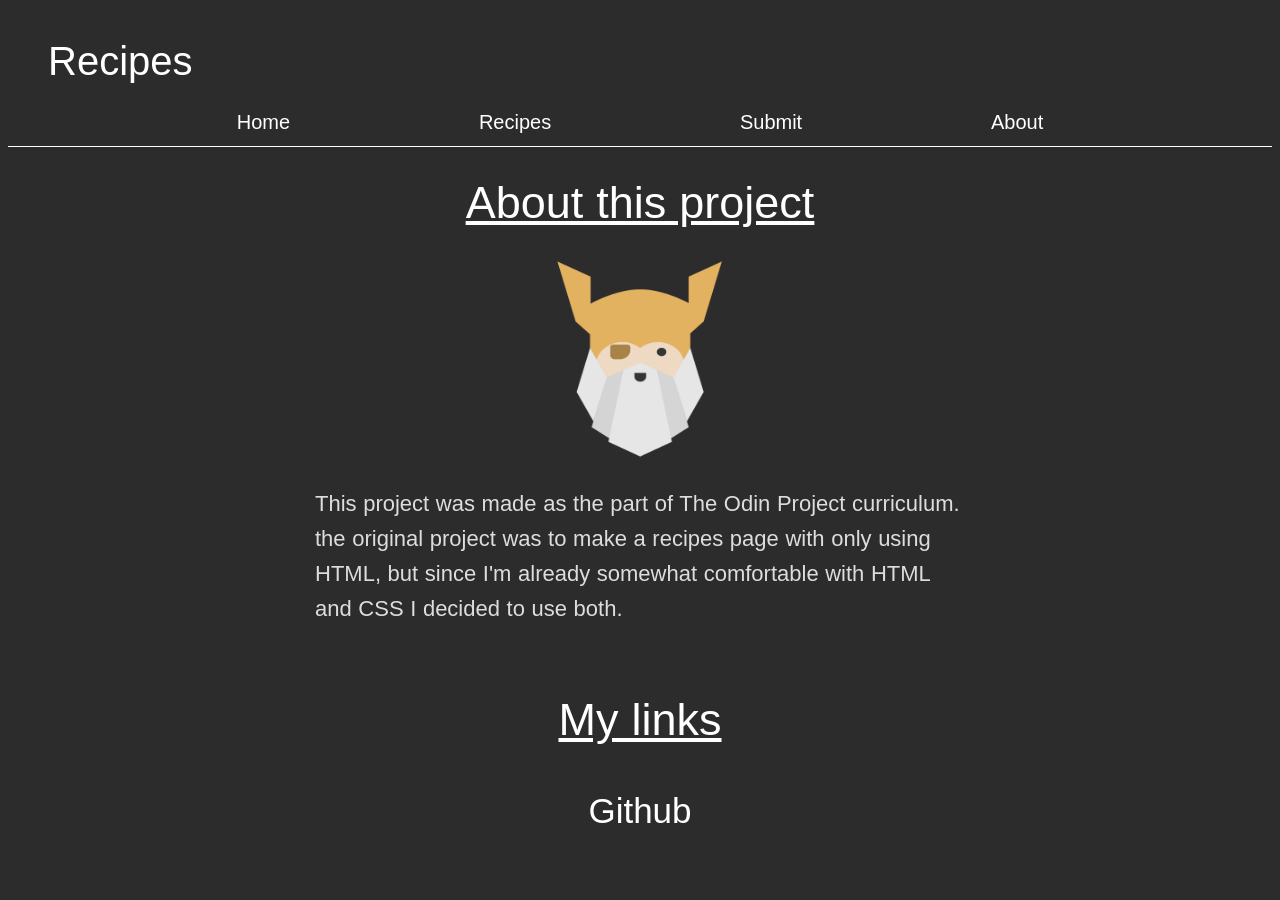
<file: pages/about.html>
<!DOCTYPE html>
<html lang="en">
<head>
    <meta charset="UTF-8">
    <meta name="viewport" content="width=device-width, initial-scale=1.0">
    <link rel="stylesheet" href="../style.css">
    <title>About</title>
</head>
<body>
        <div class="main-top">
        <div class="title">
            <h1>Recipes</h1>
        </div>
        <div class="options">
                <a href="../index.html" target="_self" rel="noreferrer">Home</a>
            <div class="dropdown">
                <a href="./recipes.html" target="_self" rel="noreferrer">Recipes</a>
                <div class="dropdown-menu">
                    <a href="./recipes/breakfast.html" target="_blank">Breakfast</a>
                    <a href="./recipes/lunch.html" target="_blank">Lunch</a>
                    <a href="./recipes/dinner.html" target="_blank">Dinner</a>
                </div>
            </div>
                <a href="./submit.html" target="_self" rel="noreferrer">Submit</a>
                <a href="./about.html" target="_self" rel="noreferrer">About</a>
        </div>
    </div>
    <div class="about-page">
        <h1>About this project</h1>
        <div class="odin-details">
            <a href="https://www.theodinproject.com"><img src="../images/odinlogo.png" alt="logo of The Odin project"></a>
        </div>
        <p class="about-text">This project was made as the part of The Odin Project curriculum. the original project was to make a recipes page with only using HTML, but since I'm already somewhat comfortable with HTML and CSS I decided to use both.</p>
        <div class="my-details">
            <p>My links</p>
            <a href="https://github.com/Frany022" target="_blank" rel="noreferrer">Github</a>
        </div>
    </div>
</body>
</html>
</file>
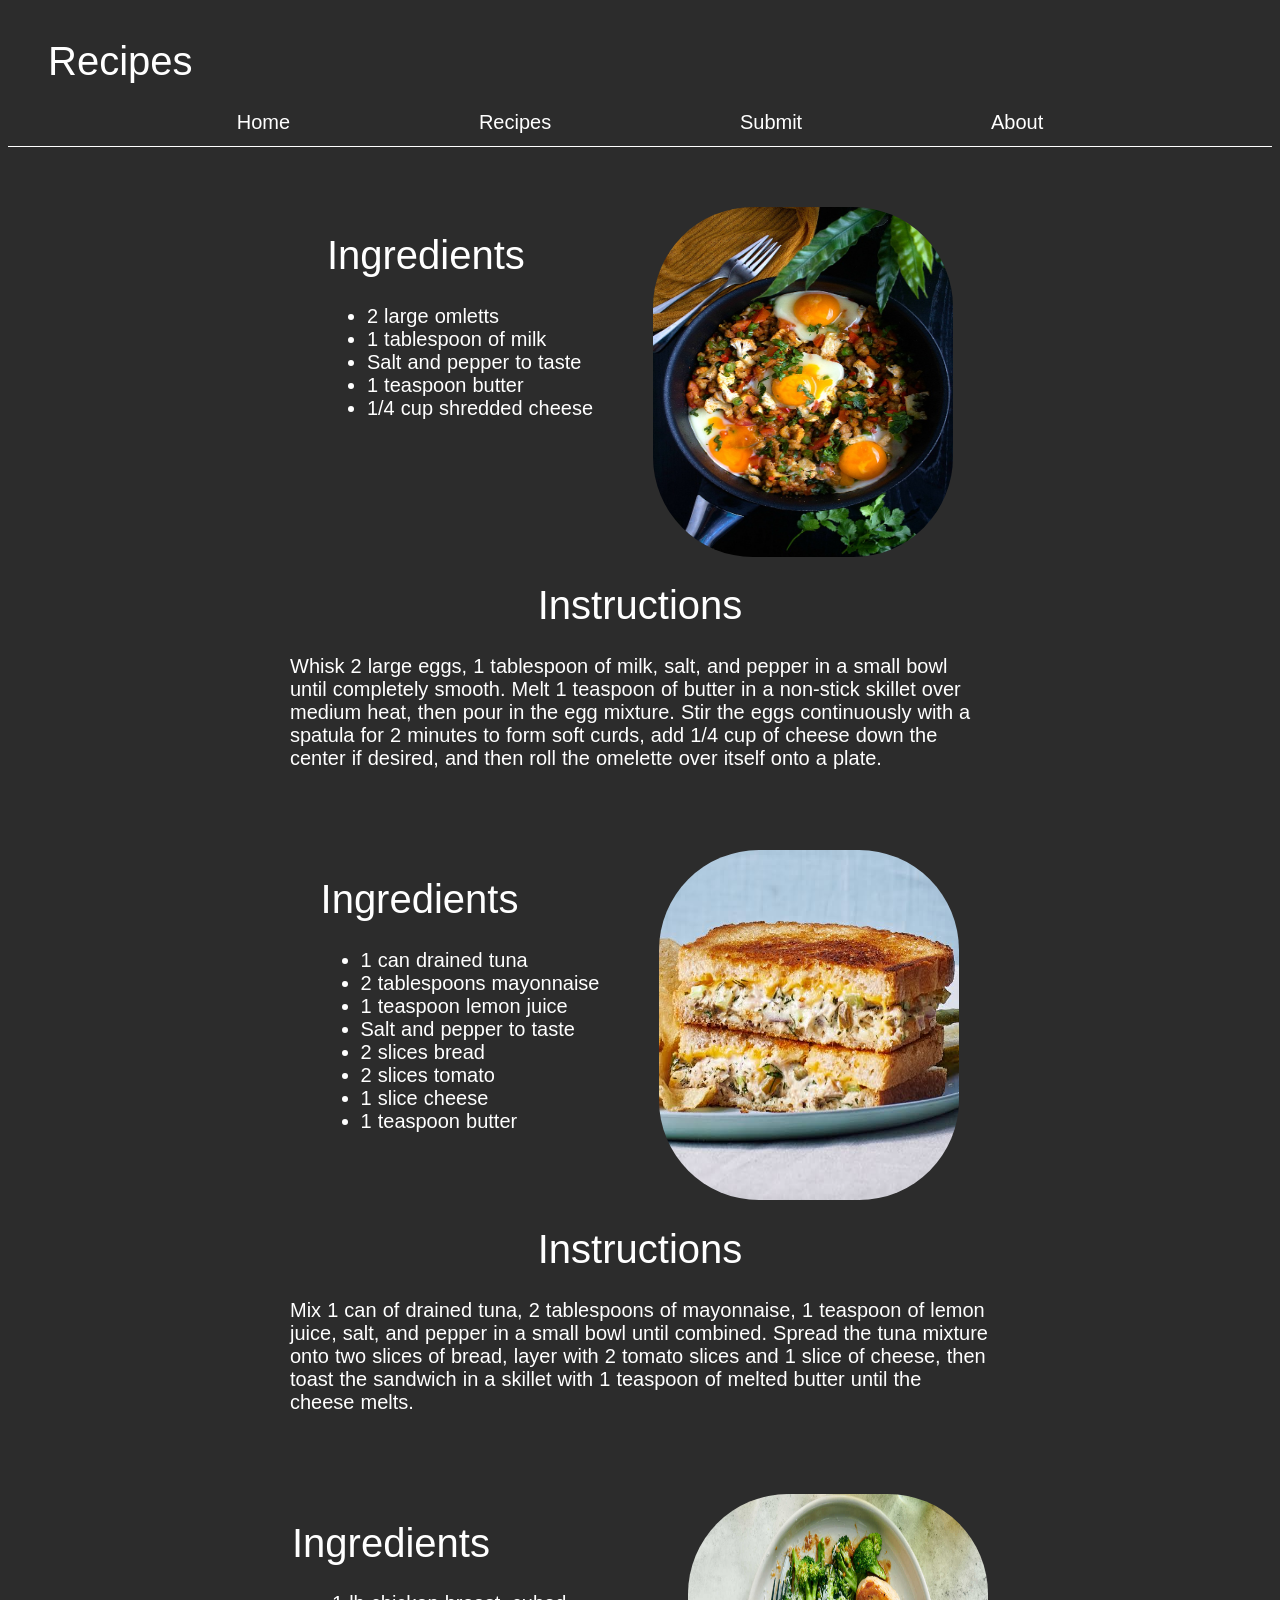
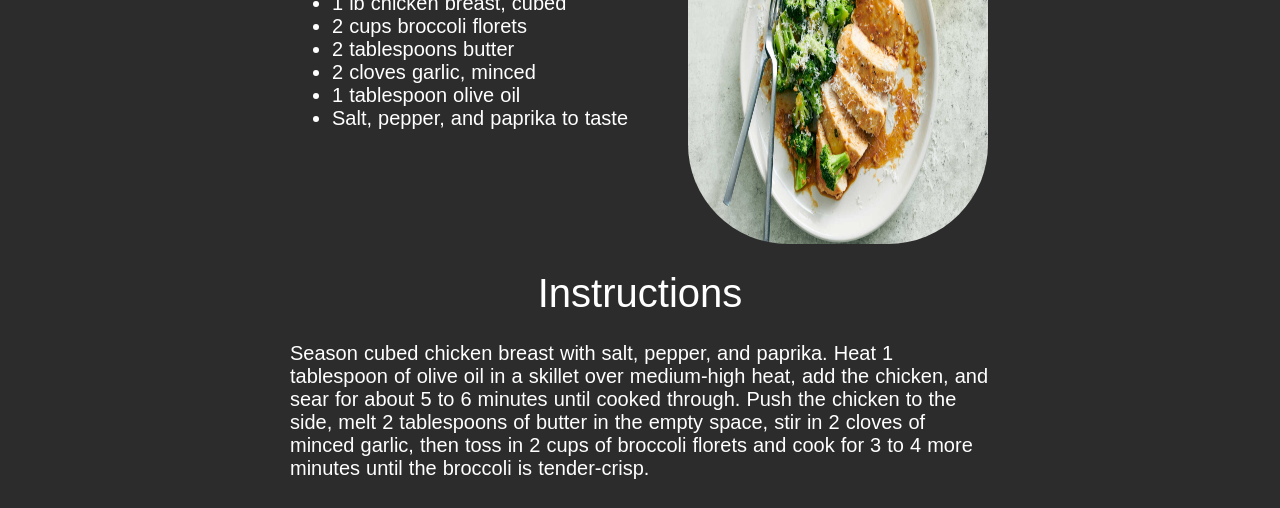
<file: pages/recipes.html>
<!DOCTYPE html>
<html lang="en">
<head>
    <meta charset="UTF-8">
    <meta name="viewport" content="width=device-width, initial-scale=1.0">
    <link rel="stylesheet" href="../style.css">
    <title>Recipes</title>
</head>
<body>
    <div class="main-top">
        <div class="title">
            <h1>Recipes</h1>
        </div>
        <div class="options">
                <a href="../index.html" target="_self" rel="noreferrer">Home</a>
            <div class="dropdown">
                <a href="./recipes.html" target="_self" rel="noreferrer">Recipes</a>
                <div class="dropdown-menu">
                    <a href="./recipes/breakfast.html" target="_blank">Breakfast</a>
                    <a href="./recipes/lunch.html" target="_blank">Lunch</a>
                    <a href="./recipes/dinner.html" target="_blank">Dinner</a>
                </div>
            </div>
                <a href="./submit.html" target="_self" rel="noreferrer">Submit</a>
                <a href="./about.html" target="_self" rel="noreferrer">About</a>
        </div>
    </div>

    <div class="all-recipes">
        <div class="one-breakfast">
            <div class="one-breakfast-text">
                <h1>Ingredients</h1>
                <ul>
                    <li>2 large omletts</li>
                    <li>1 tablespoon of milk</li>
                    <li>Salt and pepper to taste</li>
                    <li>1 teaspoon butter</li>
                    <li>1/4 cup shredded cheese</li>
                </ul>
            </div>
            <img src="../images/French omlette.jpg">
        </div>
        <div class="instructions-egg">
            <h1>Instructions</h1>
            <p>Whisk 2 large eggs, 1 tablespoon of milk, salt, and pepper in a small bowl until completely smooth. Melt 1 teaspoon of butter in a non-stick skillet over medium heat, then pour in the egg mixture. Stir the eggs continuously with a spatula for 2 minutes to form soft curds, add 1/4 cup of cheese down the center if desired, and then roll the omelette over itself onto a plate.</p>
        </div>

        <div class="one-breakfast">
            <div class="one-breakfast-text">
                <h1>Ingredients</h1>
                <ul>
                    <li>1 can drained tuna</li>
                    <li>2 tablespoons mayonnaise</li>
                    <li>1 teaspoon lemon juice</li>
                    <li>Salt and pepper to taste</li>
                    <li>2 slices bread</li>
                    <li>2 slices tomato</li>
                    <li>1 slice cheese</li>
                    <li>1 teaspoon butter</li>
                </ul>
            </div>
            <img src="../images/images.jpg">
        </div>
            <div class="instructions-egg">
                <h1>Instructions</h1>
                <p>Mix 1 can of drained tuna, 2 tablespoons of mayonnaise, 1 teaspoon of lemon juice, salt, and pepper in a small bowl until combined. Spread the tuna mixture onto two slices of bread, layer with 2 tomato slices and 1 slice of cheese, then toast the sandwich in a skillet with 1 teaspoon of melted butter until the cheese melts.</p>
            </div>

        <div class="one-breakfast">
            <div class="one-breakfast-text">
                <h1>Ingredients</h1>
                <ul>
                    <li>1 lb chicken breast, cubed</li>
                    <li>2 cups broccoli florets</li>
                    <li>2 tablespoons butter</li>
                    <li>2 cloves garlic, minced</li>
                    <li>1 tablespoon olive oil</li>
                    <li>Salt, pepper, and paprika to taste</li>
                </ul>
            </div>
            <img src="../images/dinner.jpg">
        </div>
        <div class="instructions-egg">
            <h1>Instructions</h1>
            <p>Season cubed chicken breast with salt, pepper, and paprika. Heat 1 tablespoon of olive oil in a skillet over medium-high heat, add the chicken, and sear for about 5 to 6 minutes until cooked through. Push the chicken to the side, melt 2 tablespoons of butter in the empty space, stir in 2 cloves of minced garlic, then toss in 2 cups of broccoli florets and cook for 3 to 4 more minutes until the broccoli is tender-crisp.</p>
        </div>
    </div>
</body>
</html>
</file>
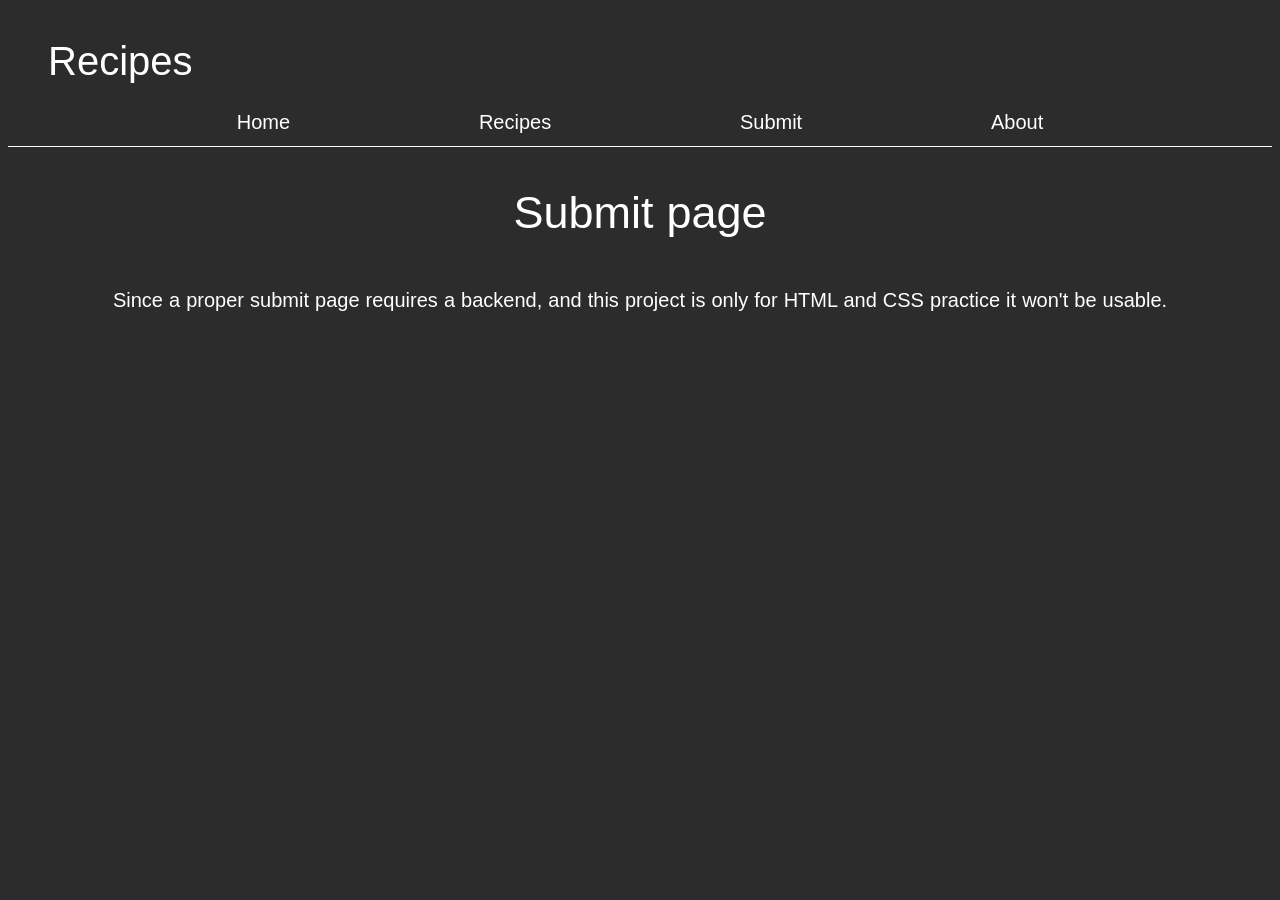
<file: pages/submit.html>
<!DOCTYPE html>
<html lang="en">
<head>
    <meta charset="UTF-8">
    <meta name="viewport" content="width=device-width, initial-scale=1.0">
    <link rel="stylesheet" href="../style.css">
    <title>Submit</title>
</head>
<body>
        <div class="main-top">
        <div class="title">
            <h1>Recipes</h1>
        </div>
        <div class="options">
                <a href="../index.html" target="_self" rel="noreferrer">Home</a>
            <div class="dropdown">
                <a href="./recipes.html" target="_self" rel="noreferrer">Recipes</a>
                <div class="dropdown-menu">
                    <a href="./recipes/breakfast.html" target="_blank">Breakfast</a>
                    <a href="./recipes/lunch.html" target="_blank">Lunch</a>
                    <a href="./recipes/dinner.html" target="_blank">Dinner</a>
                </div>
            </div>
                <a href="./submit.html" target="_self" rel="noreferrer">Submit</a>
                <a href="./about.html" target="_self" rel="noreferrer">About</a>
        </div>
    </div>
    <div class="submit-details">
        <h1>Submit page</h1>
        <p>Since a proper submit page requires a backend, and this project is only for HTML and CSS practice it won't be usable.</p>
    </div>
</body>
</html>
</file>
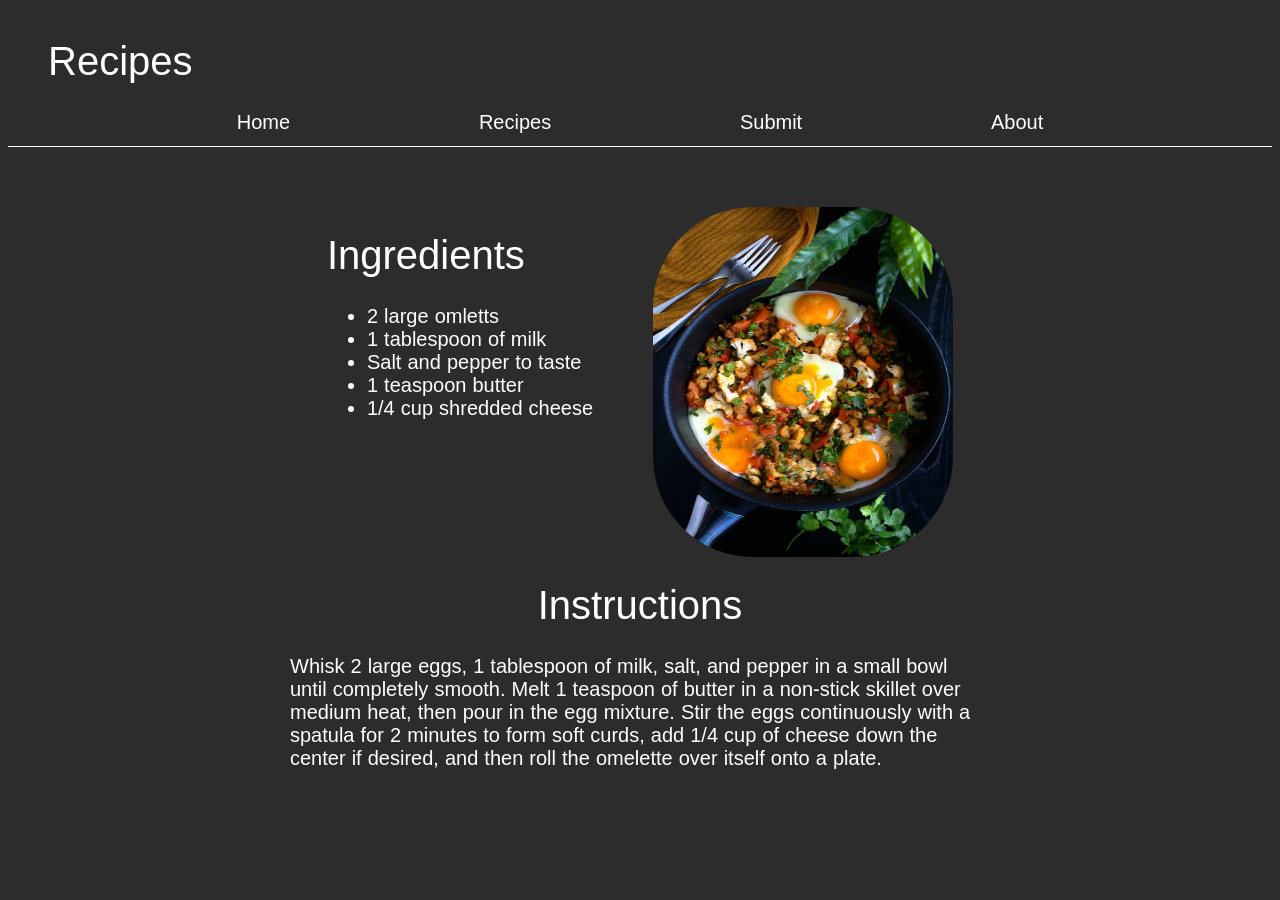
<file: pages/recipes/breakfast.html>
<!DOCTYPE html>
<html lang="en">
<head>
    <meta charset="UTF-8">
    <meta name="viewport" content="width=device-width, initial-scale=1.0">
    <link rel="stylesheet" href="../../style.css">
    <title>Breakfast</title>
</head>
<body>
    <div class="main-top">
        <div class="title">
            <h1>Recipes</h1>
        </div>
        <div class="options">
                <a href="../../index.html" target="_self" rel="noreferrer">Home</a>
            <div class="dropdown">
                <a href="../../pages/recipes.html" target="_self" rel="noreferrer">Recipes</a>
                <div class="dropdown-menu">
                    <a href="./breakfast.html" target="_blank">Breakfast</a>
                    <a href="./lunch.html" target="_blank">Lunch</a>
                    <a href="./dinner.html" target="_blank">Dinner</a>
                </div>
            </div>
                <a href="./pages/submit.html" target="_self" rel="noreferrer">Submit</a>
                <a href="./pages/about.html" target="_self" rel="noreferrer">About</a>
        </div>
    </div>
        <div class="all-recipes">
        <div class="one-breakfast">
            <div class="one-breakfast-text">
                <h1>Ingredients</h1>
                <ul>
                    <li>2 large omletts</li>
                    <li>1 tablespoon of milk</li>
                    <li>Salt and pepper to taste</li>
                    <li>1 teaspoon butter</li>
                    <li>1/4 cup shredded cheese</li>
                </ul>
            </div>
            <img src="../../images/French omlette.jpg">
        </div>
        <div class="instructions-egg">
            <h1>Instructions</h1>
            <p>Whisk 2 large eggs, 1 tablespoon of milk, salt, and pepper in a small bowl until completely smooth. Melt 1 teaspoon of butter in a non-stick skillet over medium heat, then pour in the egg mixture. Stir the eggs continuously with a spatula for 2 minutes to form soft curds, add 1/4 cup of cheese down the center if desired, and then roll the omelette over itself onto a plate.</p>
        </div>
    </div>

</body>
</html>
</file>
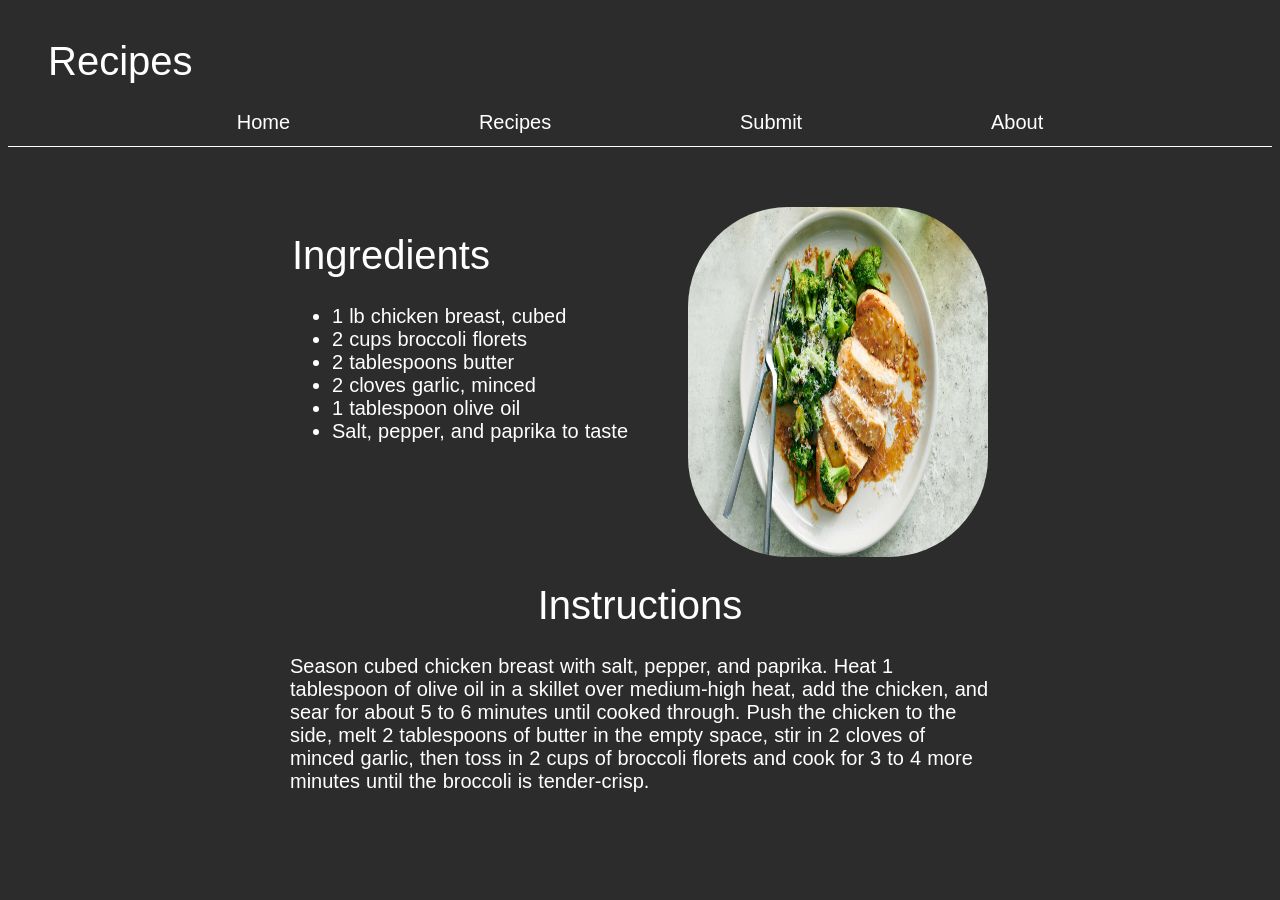
<file: pages/recipes/dinner.html>
<!DOCTYPE html>
<html lang="en">
<head>
    <meta charset="UTF-8">
    <meta name="viewport" content="width=device-width, initial-scale=1.0">
    <link rel="stylesheet" href="../../style.css">
    <title>Dinner</title>
</head>
<body>
    <div class="main-top">
        <div class="title">
            <h1>Recipes</h1>
        </div>
        <div class="options">
                <a href="../../index.html" target="_self" rel="noreferrer">Home</a>
            <div class="dropdown">
                <a href="../../pages/recipes.html" target="_self" rel="noreferrer">Recipes</a>
                <div class="dropdown-menu">
                    <a href="./breakfast.html" target="_blank">Breakfast</a>
                    <a href="./lunch.html" target="_blank">Lunch</a>
                    <a href="./dinner.html" target="_blank">Dinner</a>
                </div>
            </div>
                <a href="./pages/submit.html" target="_self" rel="noreferrer">Submit</a>
                <a href="./pages/about.html" target="_self" rel="noreferrer">About</a>
        </div>
    </div> 
    <div class="all-recipes">
                <div class="one-breakfast">
            <div class="one-breakfast-text">
                <h1>Ingredients</h1>
                <ul>
                    <li>1 lb chicken breast, cubed</li>
                    <li>2 cups broccoli florets</li>
                    <li>2 tablespoons butter</li>
                    <li>2 cloves garlic, minced</li>
                    <li>1 tablespoon olive oil</li>
                    <li>Salt, pepper, and paprika to taste</li>
                </ul>
            </div>
            <img src="../../images/dinner.jpg">
        </div>
        <div class="instructions-egg">
            <h1>Instructions</h1>
            <p>Season cubed chicken breast with salt, pepper, and paprika. Heat 1 tablespoon of olive oil in a skillet over medium-high heat, add the chicken, and sear for about 5 to 6 minutes until cooked through. Push the chicken to the side, melt 2 tablespoons of butter in the empty space, stir in 2 cloves of minced garlic, then toss in 2 cups of broccoli florets and cook for 3 to 4 more minutes until the broccoli is tender-crisp.</p>
        </div>
    </div>
</body>
</html>
</file>
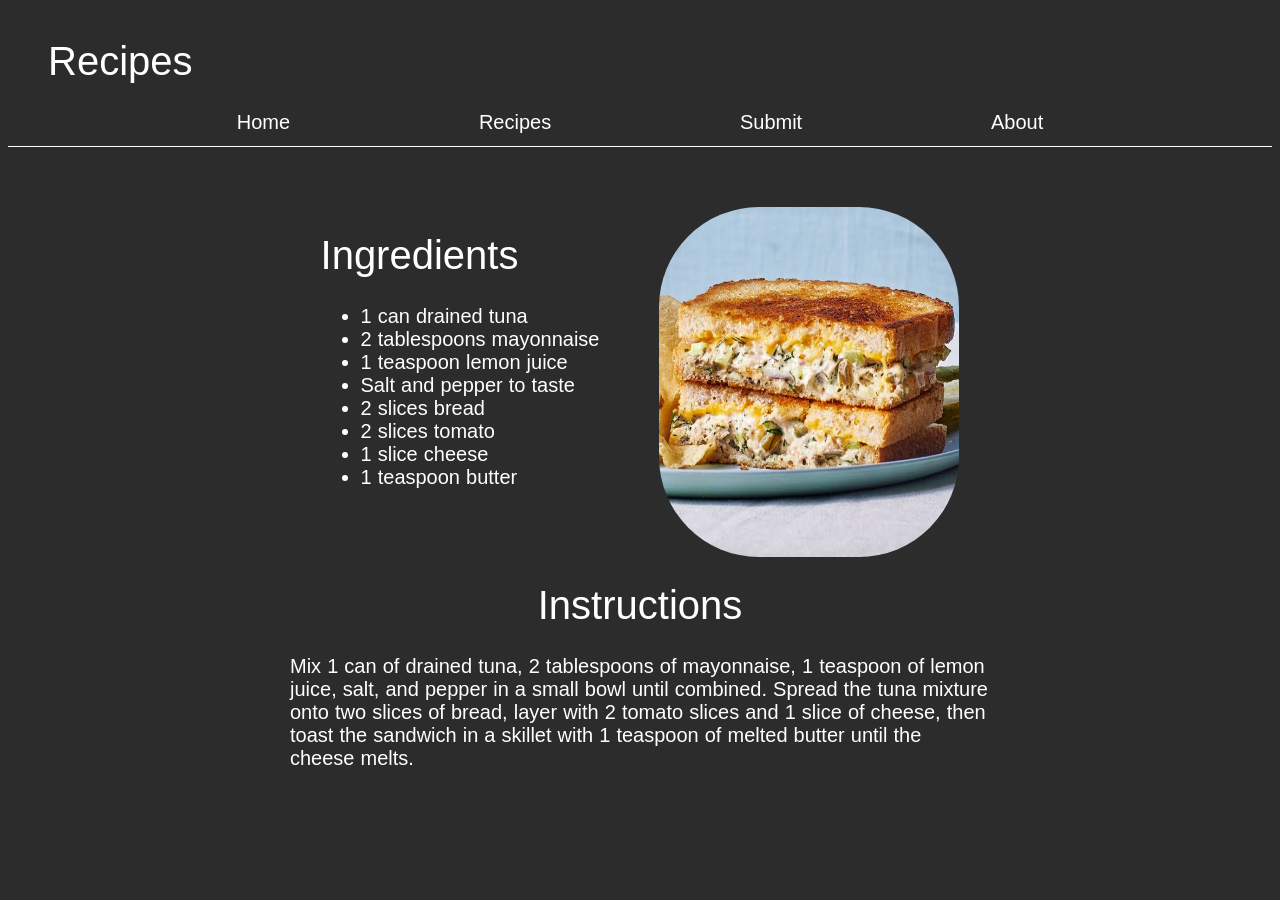
<file: pages/recipes/lunch.html>
<!DOCTYPE html>
<html lang="en">
<head>
    <meta charset="UTF-8">
    <meta name="viewport" content="width=device-width, initial-scale=1.0">
    <link rel="stylesheet" href="../../style.css">
    <title>Lunch</title>
</head>
<body>
     <div class="main-top">
        <div class="title">
            <h1>Recipes</h1>
        </div>
        <div class="options">
                <a href="../../index.html" target="_self" rel="noreferrer">Home</a>
            <div class="dropdown">
                <a href="../../pages/recipes.html" target="_self" rel="noreferrer">Recipes</a>
                <div class="dropdown-menu">
                    <a href="./breakfast.html" target="_blank">Breakfast</a>
                    <a href="./lunch.html" target="_blank">Lunch</a>
                    <a href="./dinner.html" target="_blank">Dinner</a>
                </div>
            </div>
                <a href="./pages/submit.html" target="_self" rel="noreferrer">Submit</a>
                <a href="./pages/about.html" target="_self" rel="noreferrer">About</a>
        </div>
    </div>
     <div class="all-recipes">
        <div class="one-breakfast">
            <div class="one-breakfast-text">
                <h1>Ingredients</h1>
                <ul>
                    <li>1 can drained tuna</li>
                    <li>2 tablespoons mayonnaise</li>
                    <li>1 teaspoon lemon juice</li>
                    <li>Salt and pepper to taste</li>
                    <li>2 slices bread</li>
                    <li>2 slices tomato</li>
                    <li>1 slice cheese</li>
                    <li>1 teaspoon butter</li>
                </ul>
            </div>
            <img src="../../images/images.jpg">
        </div>
            <div class="instructions-egg">
                <h1>Instructions</h1>
                <p>Mix 1 can of drained tuna, 2 tablespoons of mayonnaise, 1 teaspoon of lemon juice, salt, and pepper in a small bowl until combined. Spread the tuna mixture onto two slices of bread, layer with 2 tomato slices and 1 slice of cheese, then toast the sandwich in a skillet with 1 teaspoon of melted butter until the cheese melts.</p>
            </div>
        </div>
</body>
</html>
</file>
<file: style.css>
* {
    color: white;
    font-size: 20px;
    font-weight: normal;
    font-family: 'Gill Sans', 'Gill Sans MT', Calibri, 'Trebuchet MS', sans-serif;
    word-spacing: 0.5px;
}

a {
    text-decoration: none;
}

body {
    background-color: #2C2C2C;
    display: flex;
    flex-direction: column;
    overflow-y: auto;
    min-width: 400px;
    min-height: 400px;
}

.main-top {
    display: flex;
    flex-direction: column;
    position: relative;
    border-bottom: 1px white;
    border-bottom-style: solid;
    padding: 0.2rem 2rem 0.1rem 2rem;
    /* top right bottom left */
}

.title > h1{
    font-size: 40px;
}

.options{
    display: flex;
    flex-direction: row;
    justify-content: space-evenly;
    row-gap: 5px;
    position: relative
}

.options > a {
    padding-bottom: 10px;
}

.dropdown {
    position: relative;
}

.dropdown > a{
    padding-bottom: 10px;
}

.dropdown-menu {
    display: none;
    position: absolute;
    top: 100%;
    left: 0;
    flex-direction: column;
    background-color: gray;
    padding: 10px 0;
    min-width: 150px;
}

.dropdown:hover .dropdown-menu {
    display: flex;
}

.dropdown-menu > a {
    padding: 8px 15px;
    text-decoration: none;
    color: white;
}

.dropdown-menu > a:hover {
    background-color: #444;
}

.submit-details {
    display: flex;
    flex-direction: column;
    justify-content: center;
    align-items: center;
    padding: 0.5rem 0rem 0.2rem 0rem;
}

.submit-details > h1 {
    font-size: 45px;
}

.about-page{
    display: flex;
    flex-direction: column;
    justify-content: center;
    align-items: center;
    margin: 0;

}

.about-page > h1 {
    font-size: 45px;
    text-decoration: underline;

}

.odin-details{
    display: flex;
    flex-direction: row;
    justify-content: center;
}

.odin-details > a img {
    height: 200px;
    width: 180px;
}

.about-text {
    justify-content: center;
    align-items: center;
    font-size: 1.1rem;
    line-height: 1.6;
    color: #ddd;
    max-width: 650px;
}

.my-details > p{
    font-size: 45px;
    text-decoration: underline;
}

.my-details > a {
    display: flex;
    align-items: center;
    justify-content: center;
    position: relative;
    font-size: 35px;
}

.all-recipes{
    display: flex;
    flex-direction: column;
    align-items: center;
}

.one-breakfast{
    display: flex;
    flex-direction: row;
    padding-top: 3rem;
}

.one-breakfast-text{
    padding-right: 3rem;
}

.one-breakfast-text > h1 {
    display: flex;
    flex-direction: column;
    font-size: 40px;
}

.one-breakfast > img {
    width: 300px;
    height: 350px;
    border-radius: 100px;
}


.instructions-egg {
    max-width: 700px;
    margin: 0 auto;
}

.instructions-egg > h1 {
    font-size: 40px;
    display: flex;
    align-items: center;
    justify-content: center;
}
</file>
